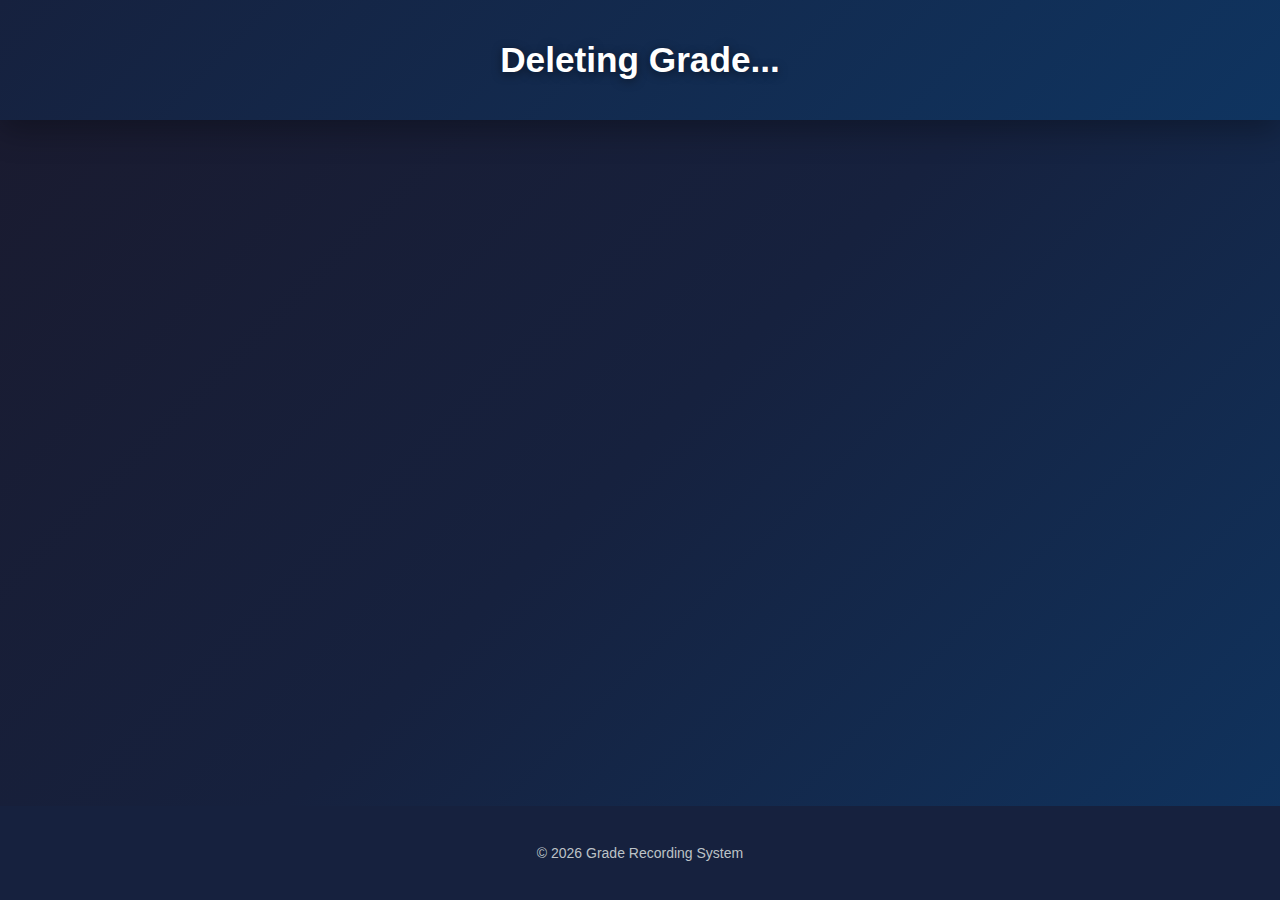
<file: delete.html>
<!DOCTYPE html>
<html lang="en">
<head>
    <meta charset="UTF-8">
    <title>Delete Grade - Grade Recording System</title>
    <style>
        body { background: linear-gradient(135deg, #1a1a2e 0%, #16213e 50%, #0f3460 100%); margin:0; font-family:-apple-system,BlinkMacSystemFont,'Segoe UI',Roboto,sans-serif; min-height:100vh; display:flex; flex-direction:column;}
        header { background: linear-gradient(135deg, #16213e 0%, #0f3460 100%); color:white; text-align:center; padding:40px 20px; box-shadow:0 10px 30px rgba(0,0,0,0.3); }
        header h1 { font-size:2.2em; margin:0; text-shadow:0 2px 10px rgba(0,0,0,0.5); }
        footer { margin-top:auto; background:#16213e; color:#bdc3c7; text-align:center; padding:25px; font-size:14px; }
    </style>
</head>
<body>

<header>
    <h1>Deleting Grade...</h1>
</header>

<script type="module">
    import { db } from './firebase.js';
    import { deleteDoc, doc } from 'https://www.gstatic.com/firebasejs/10.12.0/firebase-firestore.js';

   
    const params = new URLSearchParams(window.location.search);
    const gradeId = params.get('grade_id');
    const subjectId = params.get('subject_id');

   
    async function deleteGrade() {
        try {
            await deleteDoc(doc(db, "grades", gradeId)); 
            alert("✅ Grade deleted successfully!");
            window.location.href = `records.html?subject_id=${subjectId}`; 
        } catch (error) {
            console.error("Error deleting document: ", error);
            alert("❌ Error deleting the grade.");
            window.location.href = `records.html?subject_id=${subjectId}`; /
        }
    }

    
    deleteGrade();
</script>

<footer>
    <p>&copy; 2026 Grade Recording System</p>
</footer>

</body>
</html>
</file>
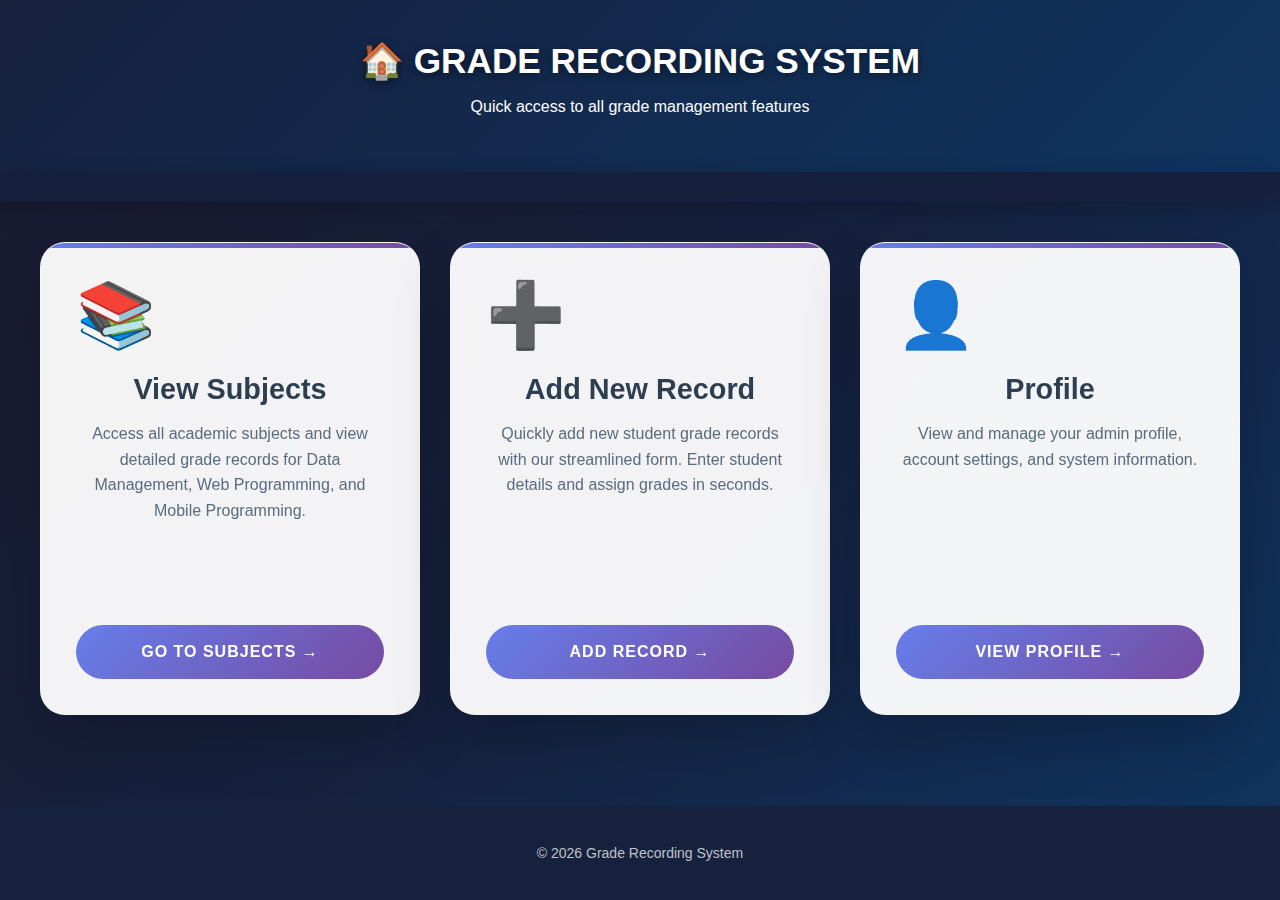
<file: home.html>
<!DOCTYPE html>
<html lang="en">
<head>
    <meta charset="UTF-8">
    <title>Grade Recording System - Home</title>
    <style>
        body { 
            background: linear-gradient(135deg, #1a1a2e 0%, #16213e 50%, #0f3460 100%); 
            margin: 0; 
            font-family: -apple-system, BlinkMacSystemFont, 'Segoe UI', Roboto, sans-serif; 
            min-height: 100vh; 
            display: flex; 
            flex-direction: column; 
        }
        header { 
            background: linear-gradient(135deg, #16213e 0%, #0f3460 100%); 
            color: white; 
            text-align: center; 
            padding: 40px 20px; 
            box-shadow: 0 10px 30px rgba(0,0,0,0.3); 
        }
        header h1 { 
            font-size: 2.2em; 
            margin: 0; 
            text-shadow: 0 2px 10px rgba(0,0,0,0.5); 
        }
        nav { 
            background: rgba(22, 33, 62, 0.95); 
            backdrop-filter: blur(10px); 
            padding: 15px 0; 
            box-shadow: 0 4px 20px rgba(0,0,0,0.2); 
        }
        nav ul { 
            display: flex; 
            justify-content: center; 
            gap: 40px; 
            list-style: none; 
            margin: 0; 
            padding: 0; 
        }
        nav a { 
            color: #ecf0f1; 
            text-decoration: none; 
            font-weight: 600; 
            padding: 10px 25px; 
            border-radius: 25px; 
            transition: all 0.3s ease; 
            font-size: 15px; 
            border: 2px solid transparent; 
        }
        nav a:hover { 
            background: linear-gradient(135deg, #667eea 0%, #764ba2 100%); 
            transform: translateY(-2px); 
            box-shadow: 0 8px 25px rgba(102,126,234,0.3); 
        }
        
        .dashboard-container { 
            max-width: 1200px; 
            margin: 40px auto; 
            padding: 0 20px; 
            display: grid; 
            grid-template-columns: repeat(auto-fit, minmax(380px, 1fr)); 
            gap: 30px; 
            align-items: stretch; 
        }
        
        .dashboard-card { 
            background: rgba(255, 255, 255, 0.95); 
            backdrop-filter: blur(20px); 
            border-radius: 25px; 
            padding: 35px; 
            box-shadow: 0 25px 60px rgba(0,0,0,0.2); 
            border: 1px solid rgba(255,255,255,0.2); 
            position: relative; 
            overflow: hidden; 
            transition: all 0.4s ease; 
            text-decoration: none; 
            color: inherit; 
            display: flex; 
            flex-direction: column; 
            height: 100%;
        }
        
        .dashboard-card::before { 
            content: ''; 
            position: absolute; 
            top: 0; 
            left: 0; 
            right: 0; 
            height: 5px; 
            background: linear-gradient(90deg, #667eea, #764ba2, #f093fb, #667eea); 
            background-size: 300% 100%; 
            animation: gradientShift 3s ease infinite; 
        }
        
        @keyframes gradientShift { 
            0%, 100% { background-position: 0% 50%; } 
            50% { background-position: 100% 50%; } 
        }
        
        .dashboard-card:hover { 
            transform: translateY(-10px); 
            box-shadow: 0 35px 80px rgba(0,0,0,0.3); 
        }
        
        .dashboard-icon { 
            font-size: 4em; 
            margin-bottom: 20px; 
            display: block; 
        }
        
        .dashboard-card h3 { 
            color: #2c3e50; 
            margin: 0 0 15px; 
            font-size: 1.8em; 
            font-weight: 700; 
            text-align: center; 
        }
        
        .dashboard-card p { 
            color: #5a6c7d; 
            margin: 0 0 30px; 
            line-height: 1.6; 
            flex-grow: 1; 
            text-align: center; 
        }
        
        .action-btn { 
            padding: 18px 30px; 
            background: linear-gradient(135deg, #667eea 0%, #764ba2 100%); 
            color: white; 
            border: none; 
            border-radius: 50px; 
            font-weight: 700; 
            font-size: 16px; 
            cursor: pointer; 
            transition: all 0.3s ease; 
            width: 100%; 
            text-transform: uppercase; 
            letter-spacing: 1px; 
            margin-top: auto; 
        }
        
        .action-btn:hover { 
            transform: translateY(-3px); 
            box-shadow: 0 15px 35px rgba(102,126,234,0.4); 
        }
        
        footer { 
            margin-top: auto; 
            background: #16213e; 
            color: #bdc3c7; 
            text-align: center; 
            padding: 25px; 
            font-size: 14px; 
        }
        
        @media (max-width: 768px) { 
            .dashboard-container { 
                grid-template-columns: 1fr; 
                padding: 0 15px; 
                gap: 25px; 
            }
            nav ul { flex-direction: column; gap: 15px; align-items: center; } 
        }
    </style>
</head>
<body>
    <header>
        <h1>🏠 GRADE RECORDING SYSTEM</h1>
        <p>Quick access to all grade management features</p>
    </header>
    
    <nav>
        <ul></ul>
    </nav>
    
    <div class="dashboard-container">
        <a href="subjects.html" class="dashboard-card">
            <span class="dashboard-icon">📚</span>
            <h3>View Subjects</h3>
            <p>Access all academic subjects and view detailed grade records for Data Management, Web Programming, and Mobile Programming.</p>
            <button class="action-btn">Go to Subjects →</button>
        </a>
        
        <a href="add_record.html" class="dashboard-card">
            <span class="dashboard-icon">➕</span>
            <h3>Add New Record</h3>
            <p>Quickly add new student grade records with our streamlined form. Enter student details and assign grades in seconds.</p>
            <button class="action-btn">Add Record →</button>
        </a>
        
        <a href="profile.html" class="dashboard-card">
            <span class="dashboard-icon">👤</span>
            <h3>Profile</h3>
            <p>View and manage your admin profile, account settings, and system information.</p>
            <button class="action-btn">View Profile →</button>
        </a>
    </div>
    
    <footer>
        <p>&copy; 2026 Grade Recording System</p>
    </footer>
</body>
</html>
</file>
